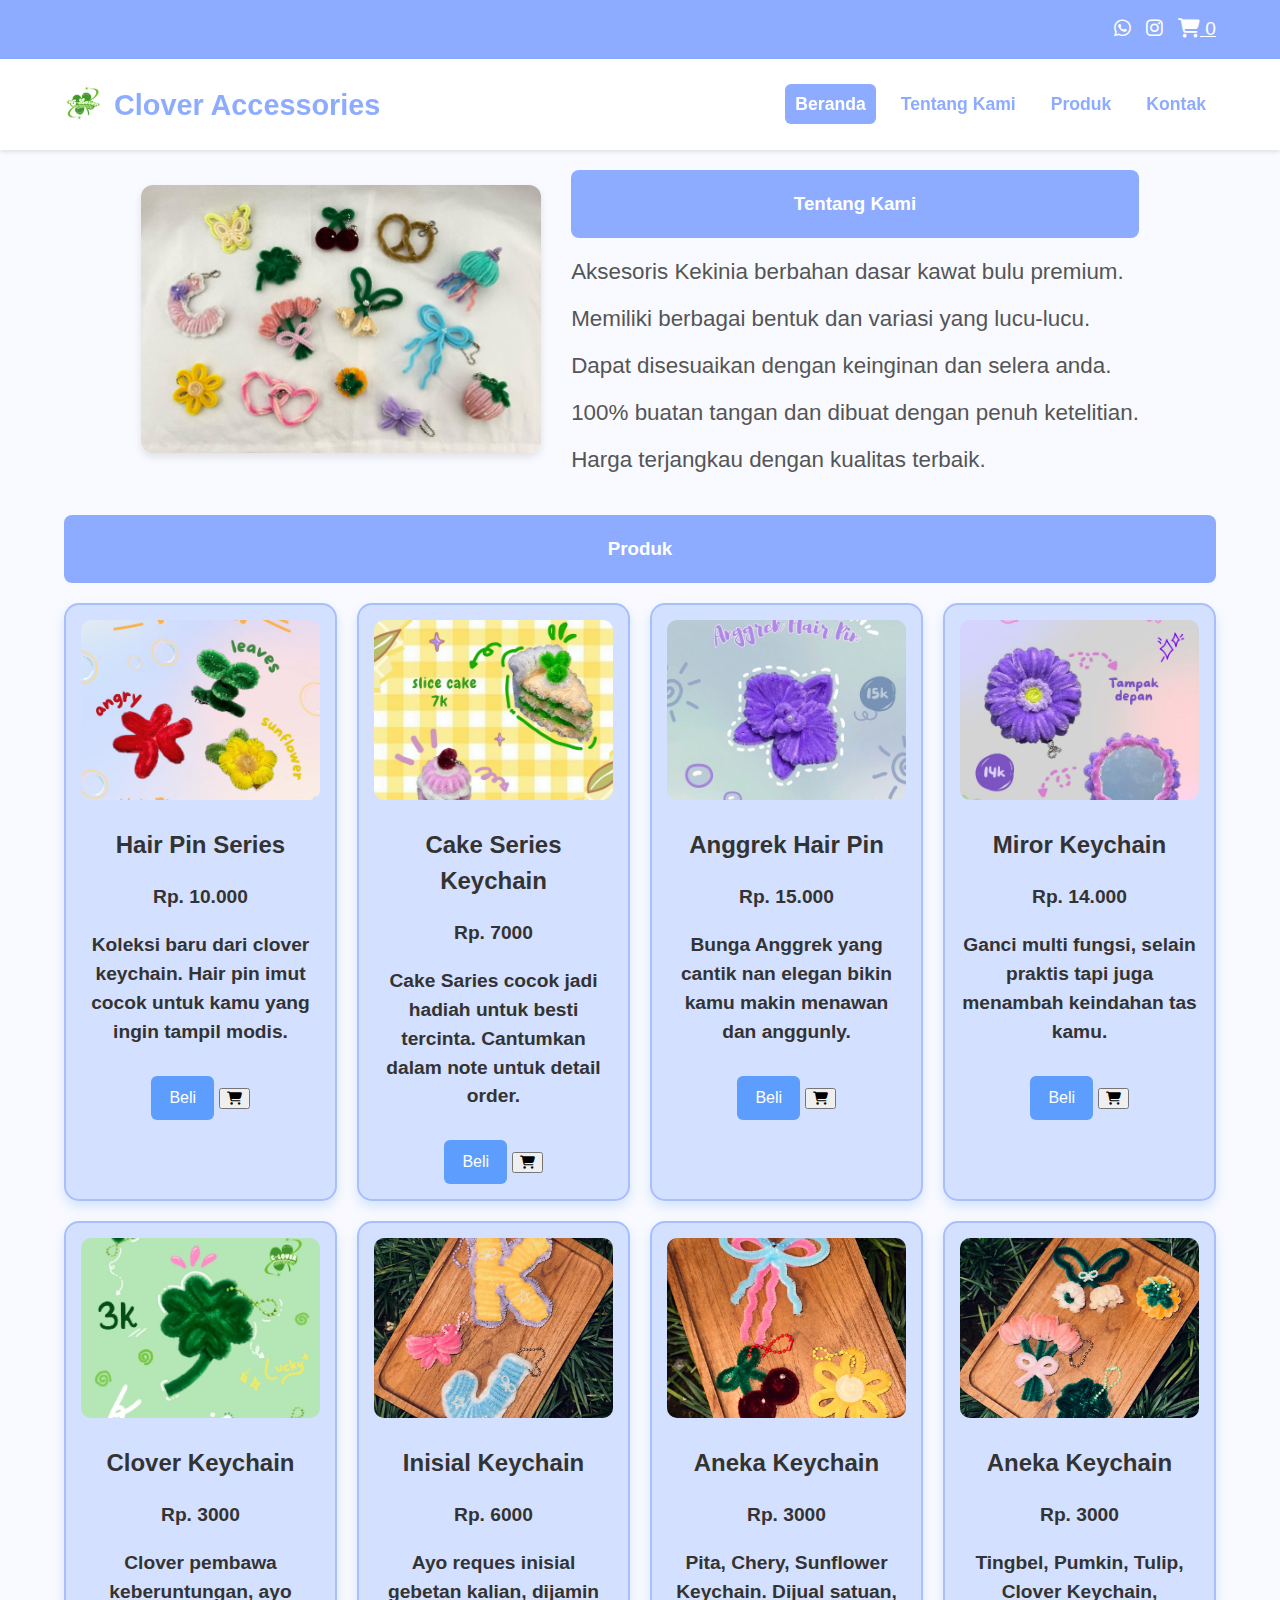
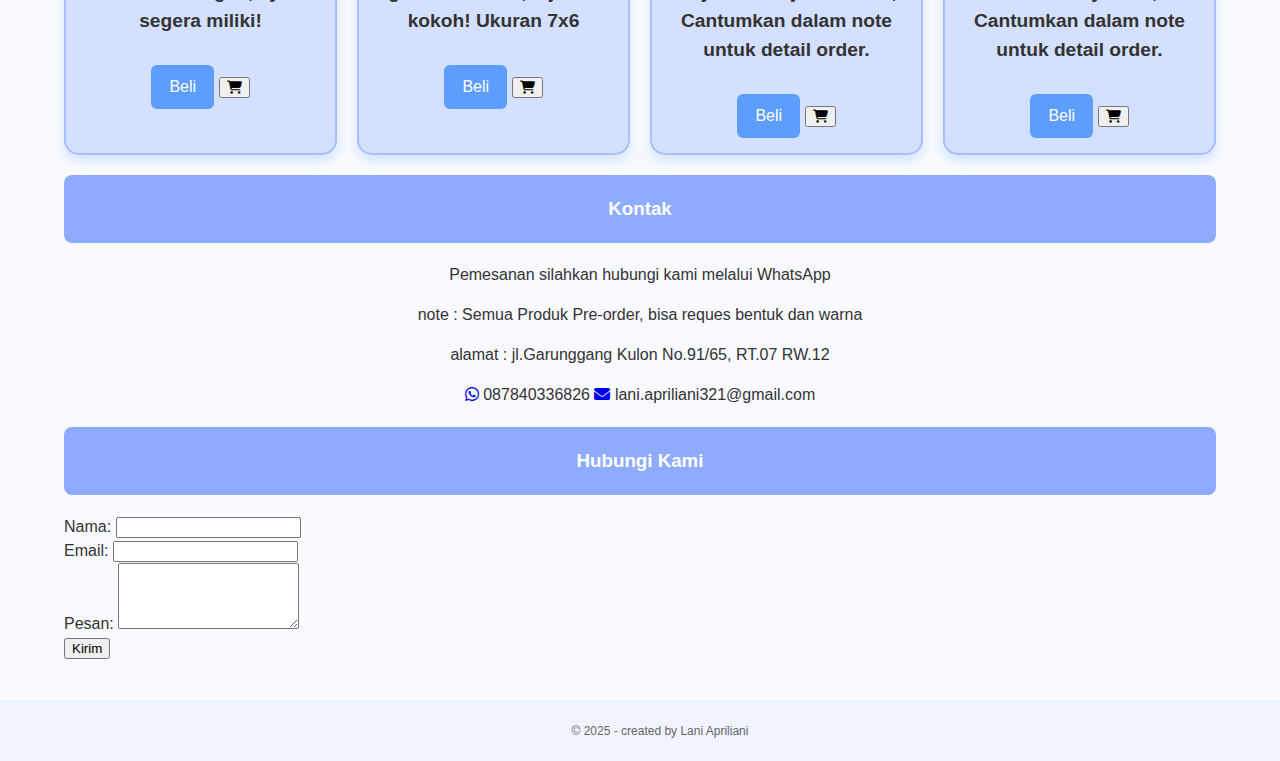
<file: index.html>
<!DOCTYPE html>
<html lang="id">
<head>
    <meta charset="UTF-8">
    <meta name="viewport" content="width=device-width, initial-scale=1.0">
    <title>E-Commerce Website</title>
    <link rel="stylesheet" href="css/style.css">
    <link rel="stylesheet" href="https://cdnjs.cloudflare.com/ajax/libs/font-awesome/6.7.2/css/all.min.css">
</head>

<body id="beranda">
    
    <!-- medsos -->
     <div class="medsos">
        <div class="container">
            <ul>
                <li><a href="https://wa.me/qr/3DNOSOIAEUKHO1"><i class="fa-brands fa-whatsapp"></i></a></li>
                <li><a href="https://www.instagram.com/k.clovers?igsh=ZHZja3dieDk2MmFw"><i class="fa-brands fa-instagram"></i></a></li>
                <div class="cart">
                <li>
                  <a href="keranjang.html">
                    <i class="fa-solid fa-cart-shopping"></i>
                    <span id="cart-count">0</span>
                  </a>
                </li>
              </div>
            </ul>
        </div>
     </div>

     

    <!-- Header -->
     <header>
        <div class="container header-container">
         <div class="logo-wrapper">
            <img src="gambar/logo.jpeg" alt="Logo Clover" class="logo-img">
            <h1 class="logo-text"><a href="#beranda">Clover Accessories</a></h1>
         </div>
    <!-- Hamburger icon -->
         <div class="menu-toggle" id="menu-toggle">
            <i class="fa-solid fa-bars"></i>
         </div>
    <!-- Navigation -->
        <ul class="nav-links" id="nav-links">
            <li class="active"><a href="#beranda">Beranda</a></li>
            <li><a href="#tentang">Tentang Kami</a></li>
            <li><a href="#produk">Produk</a></li>
            <li><a href="#kontak">Kontak</a></li>
        </ul>
     </header>

<!-- Tengtang Kami -->
<section id="tentang" class="about container">
  <div class="about-wrapper">
    <div class="about-image">
      <img src="gambar/111.jpeg" alt="Logo Clover Keychain">
    </div>
    <div class="about-text">
    <h3>Tentang Kami</h3>
    <p>Aksesoris Kekinia berbahan dasar kawat bulu premium.</p>
    <p>Memiliki berbagai bentuk dan variasi yang lucu-lucu.</p>
    <P>Dapat disesuaikan dengan keinginan dan selera anda.</P>
    <p>100% buatan tangan dan dibuat dengan penuh ketelitian.</p>
    <p>Harga terjangkau dengan kualitas terbaik.</p>
    </div>
  </div> 
</section>

<!-- Produk -->
    <section id="produk" class="container">
        <h3>Produk</h3>           
        <section class="product-list">
            <div class="product">
                <img src="gambar/12.jpeg" alt="Hair Pin">
                <h2>Hair Pin Series</h2>
                <p> Rp. 10.000</p>
                <p class="description">Koleksi baru dari clover keychain. Hair pin imut cocok untuk kamu yang ingin tampil modis.</p>
                <a href="https://wa.me/qr/3DNOSOIAEUKHO1" class="buy-button" >Beli</a> 
                <button class="cart-icon-button" onclick="addToCart(1, 'Hair Pin', 10000)">
                    <i class="fa-solid fa-cart-shopping"></i>
                </button>
        </div>
             <div class="product">
                <img src="gambar/13.jpeg" alt="Cake Keychain">
                <h2>Cake Series Keychain</h2>
                <p> Rp. 7000</p>
                <p class="description">Cake Saries cocok jadi hadiah untuk besti tercinta. Cantumkan dalam note untuk detail order.</p>
                <a href="https://wa.me/qr/3DNOSOIAEUKHO1" class="buy-button" >Beli</a>
                <button class="cart-icon-button" onclick="addToCart(2, 'Cake Keychain', 7000)"><i class="fa-solid fa-cart-shopping"></i></button>
        </div>
             <div class="product">
                <img src="gambar/14.jpeg" alt="Anggrek Hair Pin">
                <h2>Anggrek Hair Pin</h2>
                <p> Rp. 15.000</p>
                <p class="description">Bunga Anggrek yang cantik nan elegan bikin kamu makin menawan dan anggunly.</p>
                <a href="https://wa.me/qr/3DNOSOIAEUKHO1" class="buy-button" >Beli</a>
                <button class="cart-icon-button" onclick="addToCart(3, 'Anggrek Hair Pin', 15000)"><i class="fa-solid fa-cart-shopping"></i></button>
        </div>
             <div class="product">
                <img src="gambar/15.jpeg" alt="Miror Keychain">
                <h2>Miror Keychain</h2>
                <p> Rp. 14.000</p>
                <p class="description">Ganci multi fungsi, selain praktis tapi juga menambah keindahan tas kamu.</p>
                <a href="https://wa.me/qr/3DNOSOIAEUKHO1" class="buy-button" >Beli</a>
                <button class="cart-icon-button" onclick="addToCart(4, 'Miror Keychain', 14000)"><i class="fa-solid fa-cart-shopping"></i></button>
        </div>
             <div class="product">
                <img src="gambar/16.jpg" alt="clover Keychain">
                <h2>Clover Keychain</h2>
                <p> Rp. 3000</p>
                <p class="description">Clover pembawa keberuntungan, ayo segera miliki!</p>
                <a href="https://wa.me/qr/3DNOSOIAEUKHO1" class="buy-button" >Beli</a>
                <button class="cart-icon-button" onclick="addToCart(5, 'Clover Keychain', 3000)"><i class="fa-solid fa-cart-shopping"></i></button>
        </div>
             <div class="product">
                <img src="gambar/17.jpeg" alt="Inisial Keychain">
                <h2>Inisial Keychain</h2>
                <p> Rp. 6000</p>
                <p class="description">Ayo reques inisial gebetan kalian, dijamin kokoh! Ukuran 7x6</p>
                <a href="https://wa.me/qr/3DNOSOIAEUKHO1" class="buy-button" >Beli</a>
                <button class="cart-icon-button" onclick="addToCart(6, 'Inisial Keychain', 6000)"><i class="fa-solid fa-cart-shopping"></i></button>
        </div>
             <div class="product">
                <img src="gambar/18.jpeg" alt="Aneka Keychain">
                <h2>Aneka Keychain</h2>
                <p> Rp. 3000</p>
                <p class="description">Pita, Chery, Sunflower Keychain. Dijual satuan, Cantumkan dalam note untuk detail order.</p>
                <a href="https://wa.me/qr/3DNOSOIAEUKHO1" class="buy-button" >Beli</a>
                <button class="cart-icon-button" onclick="addToCart(7, 'Aneka Keychain', 3000)"><i class="fa-solid fa-cart-shopping"></i></button>
        </div>
             <div class="product">
                <img src="gambar/19.jpeg" alt="Aneka Keychain">
                <h2>Aneka Keychain</h2>
                <p> Rp. 3000</p>
                <p class="description">Tingbel, Pumkin, Tulip, Clover Keychain, Cantumkan dalam note untuk detail order. </p>
                <a href="https://wa.me/qr/3DNOSOIAEUKHO1" class="buy-button" >Beli</a>
                <button class="cart-icon-button" onclick="addToCart(8, 'Aneka Keychain', 3000)"><i class="fa-solid fa-cart-shopping"></i></button>
        </div>
       </section>
      </section>   

 <!--keranjang-->     
    <section id="cart-section" class="cart-section section" style="display: none;">
        <div id="cart-items"></div>
        <div class="cart-total">
            Total: <span id="cart-total">Rp 0</span>
        </div>
    </section>

<!-- Kontak -->
 <section id="kontak" class="about container" style="text-align: center;">
    <h3>Kontak</h3>
    <p>Pemesanan silahkan hubungi kami melalui WhatsApp</p>
    <p>note : Semua Produk Pre-order, bisa reques bentuk dan warna</p>
    <p>alamat : jl.Garunggang Kulon No.91/65, RT.07 RW.12</p>
        <a href="https://wa.me/qr/3DNOSOIAEUKHO1"><i class="fa-brands fa-whatsapp"></i></a> 087840336826</li>
        <a href="mailto:lani.apriliani321@gmail.com"><i class="fa-solid fa-envelope"></i></a> lani.apriliani321@gmail.com</li>
 </section>

<!-- Formulir Kontak -->
<section id="formulir-kontak" class="contact-form-section container">
  <h3>Hubungi Kami</h3>
  <form id="fake-contact-form">
    <div class="form-group">
      <label for="nama">Nama:</label>
      <input type="text" id="nama" name="nama" required>
    </div>
    <div class="form-group">
      <label for="email">Email:</label>
      <input type="email" id="email" name="email" required>
    </div>
    <div class="form-group">
      <label for="pesan">Pesan:</label>
      <textarea id="pesan" name="pesan" rows="4" required></textarea>
    </div>
    <button type="submit" class="form-button">Kirim</button>
  </form>
</section>

 <script>
  document.getElementById("fake-contact-form").addEventListener("submit", function(e) {
    e.preventDefault(); 
    alert("Pesan berhasil dikirim!");
    this.reset(); 
  });
</script>   
    
 <!-- Footer -->
  <footer>
    <div class="container">
        <small> &copy; 2025 - created by Lani Apriliani</small>
    </div>
 </footer>

 <!--JS-->
 <script>
  const toggleBtn = document.getElementById('menu-toggle');
  const navLinks = document.getElementById('nav-links');

  toggleBtn.addEventListener("click", () => {
    navLinks.classList.toggle("show");
  });

  const navItems = navLinks.querySelectorAll('a');
  navItems.forEach(link => {
    link.addEventListener('click', () => {
      navLinks.classList.remove('show');
    });
});  
</script>

<!--Keranjang-->
<script>
        let cart = JSON.parse(localStorage.getItem('cart')) || [];

        function updateCartDisplay() {
            const cartItems = document.getElementById('cart-items');
            const cartCount = document.getElementById('cart-count');
            const cartTotal = document.getElementById('cart-total');

            cartItems.innerHTML = '';
            let total = 0;

            cart.forEach(item => {
                total += item.price * item.quantity;
                const cartItem = document.createElement('div');
                cartItem.className = 'cart-item';
                cartItem.innerHTML = `
                    <h3>${item.name}</h3>
                    <p>Harga: Rp ${item.price.toLocaleString()}</p>
                    <p>Jumlah: ${item.quantity}</p>
                    <button class="remove" onclick="removeFromCart(${item.id})">Hapus</button>
                `;
                cartItems.appendChild(cartItem);
            });

            cartCount.textContent = cart.reduce((sum, item) => sum + item.quantity, 0);
            cartTotal.textContent = `Rp ${total.toLocaleString()}`;
            localStorage.setItem('cart', JSON.stringify(cart));
        }

        function addToCart(id, name, price) {
            const existingItem = cart.find(item => item.id === id);
            if (existingItem) {
                existingItem.quantity += 1;
            } else {
                cart.push({ id, name, price, quantity: 1 });
            }
            updateCartDisplay();
            alert(`${name} ditambahkan ke keranjang!`);
        }

        function removeFromCart(id) {
            cart = cart.filter(item => item.id !== id);
            updateCartDisplay();
        }

        function showSection(sectionId) {
            document.querySelectorAll('.section').forEach(section => {
                section.classList.remove('active');
            });
            document.getElementById(sectionId).classList.add('active');
        }

        // Initialize cart display on page load
        updateCartDisplay();
    </script>

    <script>
  const cartSection = document.getElementById("cart-section");
  const openCartBtn = document.getElementById("open-cart");

  openCartBtn.addEventListener("click", () => {
    if (cartSection.style.display === "none" || cartSection.style.display === "") {
      cartSection.style.display = "block";
      cartSection.scrollIntoView({ behavior: 'smooth' });
    } else {
      cartSection.style.display = "none";
    }
  });
</script>

<script>
  function showSection(id) {
    const section = document.getElementById(id);
    if (section.style.display === "none" || section.style.display === "") {
      section.style.display = "block";
      section.scrollIntoView({ behavior: 'smooth' });
    } else {
      section.style.display = "none";
    }
  }
</script>

</body>
</html>
</file>
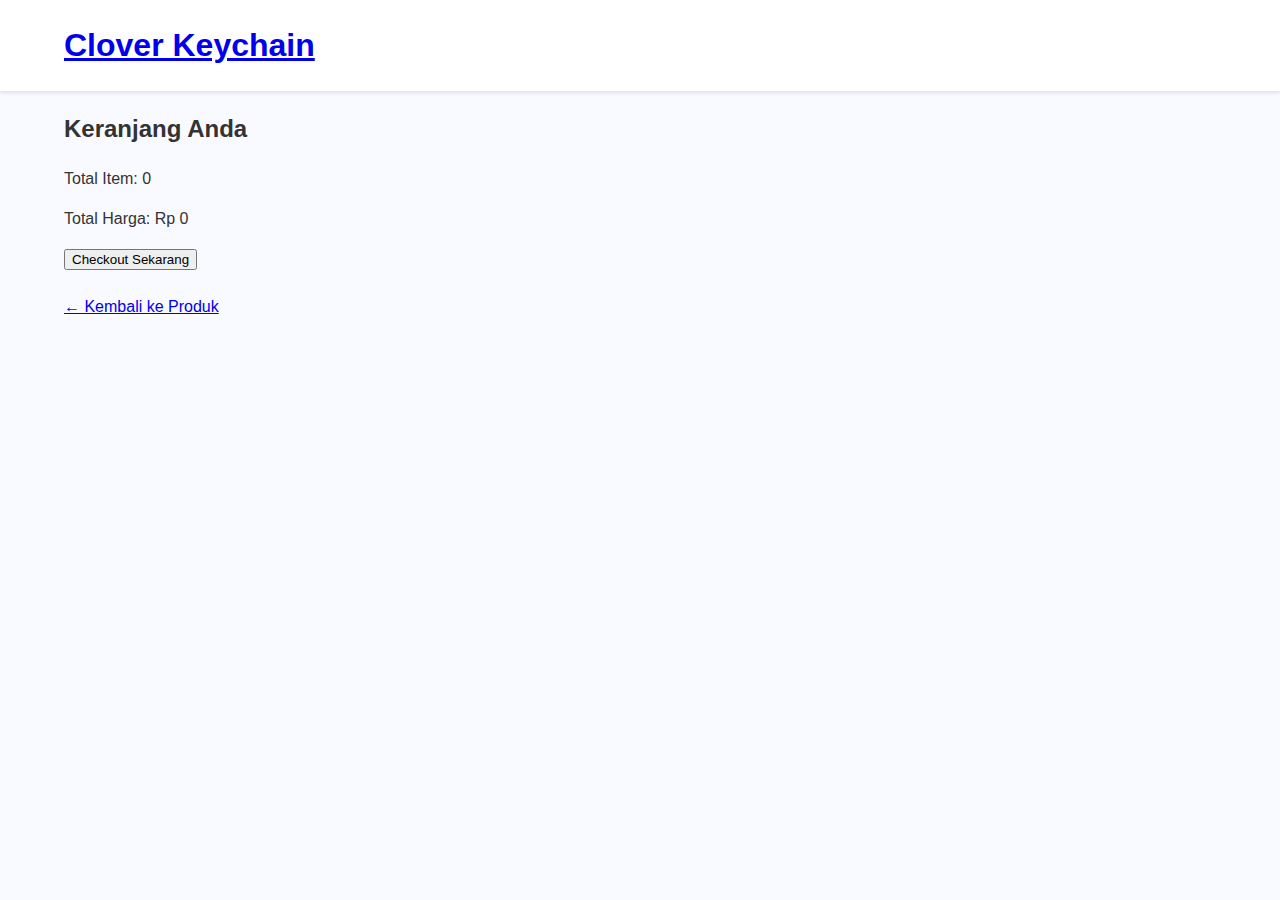
<file: keranjang.html>
<!DOCTYPE html>
<html lang="id">
<head>
  <meta charset="UTF-8">
  <meta name="viewport" content="width=device-width, initial-scale=1.0">
  <title>Keranjang</title>
  <link rel="stylesheet" href="css/style.css">
  <link rel="stylesheet" href="https://cdnjs.cloudflare.com/ajax/libs/font-awesome/6.7.2/css/all.min.css">
</head>
<body>

  <header>
    <div class="container header-container">
      <h1><a href="index.html">Clover Keychain</a></h1>
    </div>
  </header>

  <main class="container">
    <h2>Keranjang Anda</h2>
    <ul id="cart-items"></ul>
    <div class="total">
      <p id="cart-total">Total Item: 0</p>
      <p id="cart-price" data-total="0">Total Harga: Rp. 0</p>
    </div>
    <button onclick="checkout()">Checkout Sekarang</button>
    <br><br>
    <a href="index.html">← Kembali ke Produk</a>
  </main>

  <script>
    let cart = JSON.parse(localStorage.getItem('cart')) || [];

    function formatRupiah(num) {
      return 'Rp ' + num.toLocaleString('id-ID');
    }

    function updateCartDisplay() {
      const list = document.getElementById('cart-items');
      const totalEl = document.getElementById('cart-total');
      const priceEl = document.getElementById('cart-price');

      list.innerHTML = '';
      let totalItem = 0;
      let totalPrice = 0;

      cart.forEach((item, index) => {
        const li = document.createElement('li');
        li.innerHTML = `
          <div class="item-info">
            <span><strong>${item.name}</strong></span>
            <span>Jumlah: ${item.quantity}</span>
            <span>Harga: ${formatRupiah(item.price)}</span>
          </div>
          <button class="remove-btn" onclick="removeItem(${index})">Hapus</button>
        `;
        list.appendChild(li);

        totalItem += item.quantity;
        totalPrice += item.price * item.quantity;
      });

      totalEl.textContent = `Total Item: ${totalItem}`;
      priceEl.textContent = `Total Harga: ${formatRupiah(totalPrice)}`;
      localStorage.setItem('cart', JSON.stringify(cart));
    }

    function removeItem(index) {
      if (confirm('Hapus item ini dari keranjang?')) {
        cart.splice(index, 1);
        updateCartDisplay();
      }
    }

    function checkout() {
      if (cart.length === 0) {
        alert('Keranjang Anda kosong!');
        return;
      }
      alert('Terima kasih telah berbelanja! Pesanan Anda sedang diproses.');
      localStorage.removeItem('cart');
      cart = [];
      updateCartDisplay();
    }

    window.onload = updateCartDisplay;
  </script>

</body>
</html>
</file>
<file: css/style.css>
body {
    margin: 0;
    padding: 0;
    font-family: sans-serif;
    background-color: #f9faff;
    box-sizing: border-box;
    outline: none;
    border: none;
    text-decoration: none;
    line-height: 1.5;
    color: #333;
}
.container{
    max-width: 1200px;
    margin: 0 auto;
    padding: 0;
    width: 90%;
}
header, .medsos, .product-list, footer {
      width: 100%;
}
.header-container {
  display: flex;
  justify-content: space-between;
  align-items: center;
  position: relative;
}
.menu-toggle {
  display: none;
  font-size: 1.8rem;
  cursor: pointer;
  color: #8eacff;
}
.medsos{
    padding: 5px 0;
    background-color: #8eacff;  
}
.medsos ul {
    list-style: none;
    display: flex;
    justify-content: flex-end;
    gap: 15px;
    background-color: #8eacff;
    padding: 10px 0;
    margin: 0;
}
.medsos a {
  color: white;
  font-size: 1.2rem;
}
header {
  background: white;
  box-shadow: 0 2px 4px rgba(0,0,0,0.1);
  position: sticky;
  top: 0;
  z-index: 10;
}
.logo-wrapper {
      display: flex;
      align-items: center;
      gap: 10px;
}
.logo-img {
      width: 40px;
      height: 40px;
      border-radius: 50%;
}
.logo-text a {
      text-decoration: none;
      color: #8eacff;
      font-size: 1.8rem;
      font-weight: bold;
}
.nav-links {
  display: flex;
  gap: 15px;
  list-style: none;
  transition: all 0.3s ease;
}
.nav-links li a {
  text-decoration: none;
  color: #8eacff;
  font-size: 1.1rem;
  font-weight: 600;
  padding: 10px;
}
.nav-links li a:hover,
.nav-links li.active a {
  background: #8eacff;
  color: white;
  border-radius: 6px;
}

h3{
  text-align: center;
  padding: 20px;
  background: #8eacff;
  color: white;
  margin: 20px 0;
  border-radius: 8px; 
}

.about-wrapper {
  display: flex;
  flex-wrap: wrap;
  align-items: center;
  gap: 30px;
  justify-content: center;
}
.about-image img {
  max-width: 400px;
  width: 100%;
  border-radius: 12px;
  box-shadow: 0 4px 8px rgba(0,0,0,0.1);
}
.about-text {
  max-width: 600px;
  text-align: left;
}
.about-text p {
  font-size: 1.4rem;
  color: #555;
  line-height: 1.1;
}

.product-list{
    display: grid;
    grid-template-columns: repeat(auto-fit, minmax(250px, 1fr));
    gap: 20px;
    margin-top: 20px;
}
.product{
    background-color: #d4e0ff;
    border: 2px solid #a9bffc;
    border-radius: 15px;
    padding: 15px;
    text-align: center;
    box-shadow: 0 6px 12px rgba(112, 171, 248, 0.274);
}
.product p {
  font-size: 1.2rem;
  font-weight: bold;
  color: #333;
}
.product img{
    width: 100%;
    height: 180px;
    object-fit: cover;
    border-radius: 10px;
}
.buy-button{
    margin-top: 10px;
    background-color: #5d9dfd; 
    color: white;
    padding: 10px 18px;
    display: inline-block;
    border-radius: 6px;
    transition: 0.3s;
    text-decoration: none;
}
.buy-button:hover {
  background: #3a75f3;
}

footer {
  background: #f0f4ff;
  padding: 20px;
  text-align: center;
  font-size: 0.9rem;
  color: #666;
  margin-top: 40px;
}

@media (max-width: 768px) {
  .menu-toggle {
    display: block;
  }

  .nav-links {
    display: none;
    flex-direction: column;
    background-color: #8eacff;
    position: absolute;
    top: 100%;
    left: 0;
    width: 100%;
    z-index: 1000;
  }

  .nav-links li a {
    padding: 15px;
    border-top: 1px solid white;
    color: white;
  }

  .nav-links.show {
    display: flex;
  }
}

@media (max-width: 480px) {
      .logo-text a {
        font-size: 1.4rem;
      }
      .logo-img {
        width: 32px;
        height: 32px;
      }
}

@media (max-width: 480px) {
  .menu-toggle {
    display: block;
  }
  .nav-links {
    display: none;
    flex-direction: column;
    background-color: #8eacff;
    position: absolute;
    top: 100%;
    left: 0;
    width: 100%;
  }
  .nav-links.show {
    display: flex;
  }
  .nav-links li a {
    color: white;
    padding: 12px 15px;
    border-top: 1px solid rgba(255,255,255,0.3);
  }
  .header-container {
    flex-wrap: wrap;
  }
  .product-list {
    grid-template-columns: 1fr;
  }
}

@media (max-width: 768px) {
    header {
        flex-direction: column;
        align-items: flex-start;
    }

    header ul {
        flex-direction: column;
        width: 100%;
        padding: 0;
    }

    header ul li a {
        padding: 10px;
        width: 100%;
    }

    .container {
        width: 90%;
    }

    .product img {
        height: 150px;
    }

    section h3 {
        font-size: 1.2rem;
        padding: 15px;
    }
}

@media (min-width: 481px) and (max-width: 1024px) {
  .product-list {
    grid-template-columns: repeat(2, 1fr);
  }
}

@media (min-width: 1025px) {
  .product-list {
    grid-template-columns: repeat(4, 1fr);
  }
}


html {
  scroll-behavior: smooth;
}
</file>
